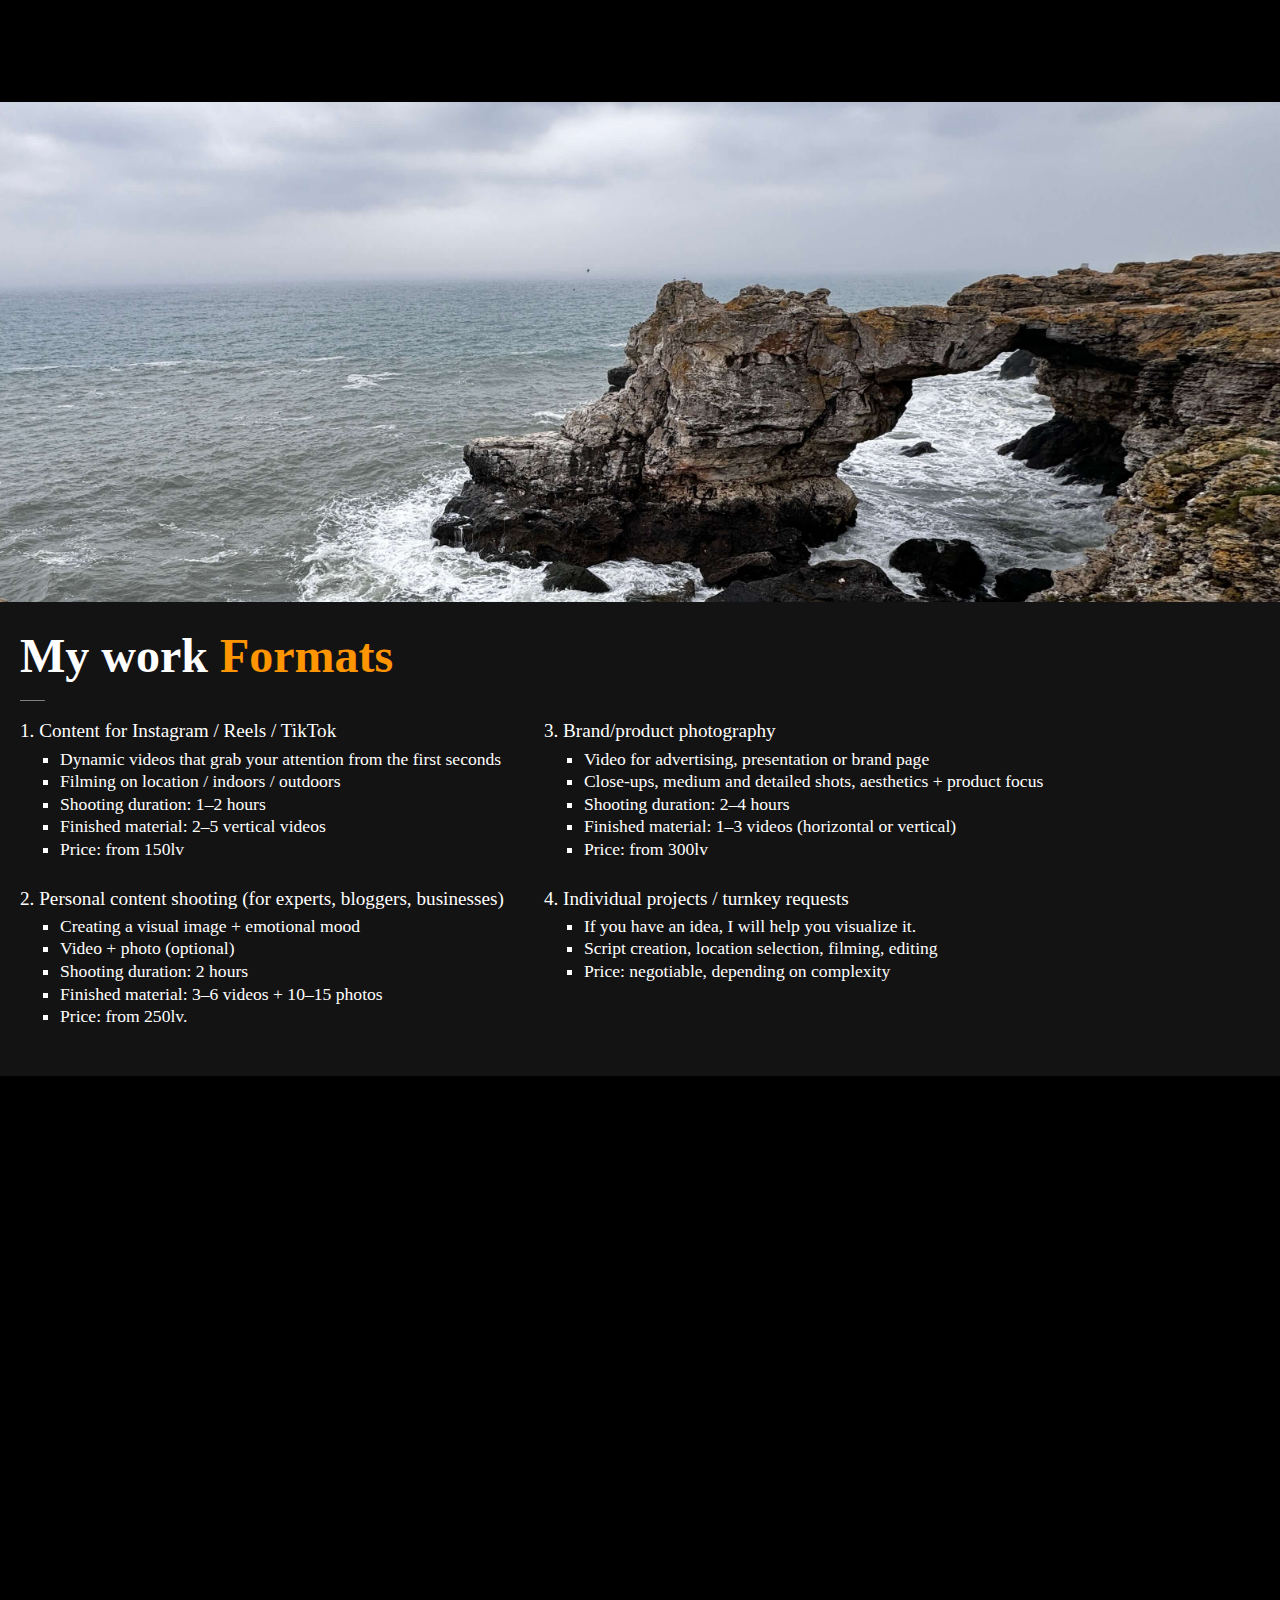
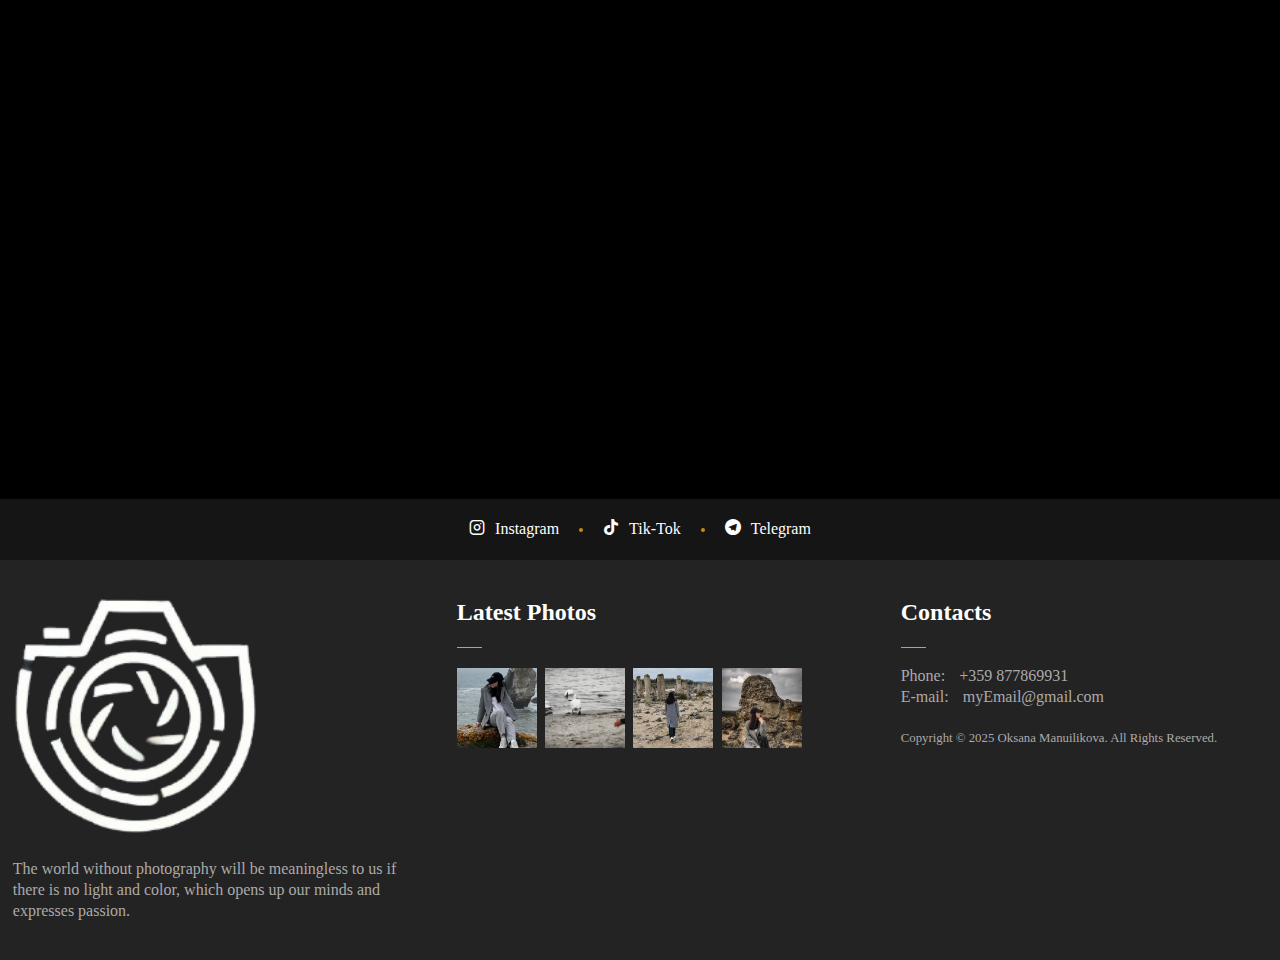
<file: about.html>
<!DOCTYPE html>
<html lang="en">
  <head>
    <!-- Google tag (gtag.js) -->
    <script
      async
      src="https://www.googletagmanager.com/gtag/js?id=G-0CSRZS2EW4"
    ></script>
    <script>
      window.dataLayer = window.dataLayer || [];
      function gtag() {
        dataLayer.push(arguments);
      }
      gtag("js", new Date());

      gtag("config", "G-0CSRZS2EW4");
    </script>
    <meta charset="UTF-8" />
    <meta name="viewport" content="width=device-width, initial-scale=1.0" />
    <title>About</title>
    <link rel="icon" type="image/png" href="./img/gallery/favicon.jpg" />
    <link rel="stylesheet" href="./css/base-styles.css" />
    <link id="theme-stylesheet" rel="stylesheet" href="css/style.css" />
    <link rel="stylesheet" href="css/adaptive.css" />
    <link
      rel="stylesheet"
      href="https://cdn.jsdelivr.net/npm/aos@2.3.4/dist/aos.css"
    />
    <link
      rel="stylesheet"
      href="https://cdn.jsdelivr.net/npm/@fancyapps/ui@4/dist/fancybox.css"
    />
    <link rel="stylesheet" href="./fonts/style.css" />
    <script src="https://code.jquery.com/jquery-3.6.0.min.js"></script>
  </head>
  <body>
    <div class="wrapper">
      <header id="header"></header>
      <main class="main">
        <div class="about">
          <div class="about__container">
            <div class="aboutPortfolio">
              <div class="aboutPortfolio__container">
                <div
                  class="aboutPortfolio__photo_container"
                  data-aos="fade-right"
                >
                  <img
                    src="./img/gallery/IMG_1609.jfif"
                    alt="Portfolio Img"
                    class="aboutPortfolio__photo"
                  />
                </div>
                <div
                  class="aboutMe__info aboutPortfolio__info"
                  data-aos="fade-left"
                >
                  <h3
                    class="aboutMe__title aboutMe__page_title"
                    data-i18n="formatsTitle"
                  >
                    My work <span>Formats</span>
                  </h3>
                  <div class="aboutMe__line"></div>
                  <div class="aboutMe__info_text">
                    <div class="aboutMe__lists_table">
                      <h4 class="aboutMe__text_title">
                        1. Content for Instagram / Reels / TikTok
                      </h4>
                      <ul>
                        <li data-i18n="format1Li1">
                          Dynamic videos that grab your attention from the first
                          seconds
                        </li>
                        <li data-i18n="format1Li2">
                          Filming on location / indoors / outdoors
                        </li>
                        <li data-i18n="format1Li3">
                          Shooting duration: 1–2 hours
                        </li>
                        <li data-i18n="format1Li4">
                          Finished material: 2–5 vertical videos
                        </li>
                        <li data-i18n="format1Li5">Price: from 150lv</li>
                      </ul>
                      <h4 class="aboutMe__text_title" data-i18n="format2Title">
                        2. Personal content shooting (for experts, bloggers,
                        businesses)
                      </h4>
                      <ul>
                        <li data-i18n="format2Li1">
                          Creating a visual image + emotional mood
                        </li>
                        <li data-i18n="format2Li2">Video + photo (optional)</li>
                        <li data-i18n="format2Li3">
                          Shooting duration: 2 hours
                        </li>
                        <li data-i18n="format2Li4">
                          Finished material: 3–6 videos + 10–15 photos
                        </li>
                        <li data-i18n="format2Li5">Price: from 250lv.</li>
                      </ul>
                    </div>
                    <div class="aboutMe__lists_table">
                      <h4 class="aboutMe__text_title" data-i18n="format3Title">
                        3. Brand/product photography
                      </h4>
                      <ul>
                        <li data-i18n="format3Li1">
                          Video for advertising, presentation or brand page
                        </li>
                        <li data-i18n="format3Li2">
                          Close-ups, medium and detailed shots, aesthetics +
                          product focus
                        </li>
                        <li data-i18n="format3Li3">
                          Shooting duration: 2–4 hours
                        </li>
                        <li data-i18n="format3Li4">
                          Finished material: 1–3 videos (horizontal or vertical)
                        </li>
                        <li data-i18n="format3Li5">Price: from 300lv</li>
                      </ul>
                      <h4 class="aboutMe__text_title" data-i18n="format4Title">
                        4. Individual projects / turnkey requests
                      </h4>
                      <ul>
                        <li data-i18n="format4Li1">
                          If you have an idea, I will help you visualize it.
                        </li>
                        <li data-i18n="format4Li2">
                          Script creation, location selection, filming, editing
                        </li>
                        <li data-i18n="format4Li3">
                          Price: negotiable, depending on complexity
                        </li>
                      </ul>
                    </div>
                  </div>
                </div>
              </div>
            </div>

            <div class="skills">
              <div class="skills__container">
                <div class="skills__info" data-aos="fade-right">
                  <h2 class="skills_title" data-i18n="skills-title">
                    My <span>Setup</span>
                  </h2>
                  <div class="aboutMe__line"></div>
                  <div class="skills__boxes_container">
                    <p
                      class="skills__boxes_info"
                      data-i18n="skills-description"
                    >
                      I shoot with the iPhone 15 Pro Max, using the full power
                      of mobile content creation. My setup is compact, flexible,
                      and fully capable of producing sharp, dynamic, and
                      aesthetic visuals — anytime, anywhere.
                    </p>
                    <h4
                      class="skills__boxes_infoTitile"
                      data-i18n="skills-gear-title"
                    >
                      My current gear:
                    </h4>
                    <ul class="skills__boxes_list">
                      <li data-i18n="skills-gear-camera">
                        Camera: iPhone 15 Pro Max
                      </li>
                      <li data-i18n="skills-gear-stabilizer">
                        Stabilizer: DJI Osmo Mobile 6 — for smooth, cinematic
                        movement
                      </li>
                      <li data-i18n="skills-gear-audio">
                        Audio: DJI wireless microphone — crystal-clear sound
                        without background noise
                      </li>
                      <li data-i18n="skills-gear-editing">
                        Post-production: Pro editing & color grading to keep the
                        mood and tell your story visually
                      </li>
                    </ul>
                    <p
                      class="skills__boxes_conclusion"
                      data-i18n="skills-conclusion"
                    >
                      This setup lets me stay agile and creative — capturing
                      content that feels real, stylish, and scroll-stopping.
                    </p>
                  </div>
                </div>
                <div
                  class="aboutPortfolio__photo_containerSkills"
                  data-aos="fade-left"
                >
                  <img
                    src="./img/gallery/IMG_2692.jfif"
                    alt="Portfolio Img"
                    class="aboutPortfolio__photo_skills"
                  />
                </div>
              </div>
            </div>
          </div>
        </div>
      </main>
      <footer id="footer"></footer>
    </div>

    <script src="./js/header.js"></script>
    <script src="./js/footer.js"></script>
    <script src="./js/lang.js"></script>
    <script src="https://cdn.jsdelivr.net/npm/aos@2.3.4/dist/aos.js"></script>
    <script src="https://cdn.jsdelivr.net/npm/@fancyapps/ui@4/dist/fancybox.umd.js"></script>
    <script src="./js/skills.js"></script>
    <script src="https://cdn.jsdelivr.net/npm/@fancyapps/ui@4/dist/fancybox.umd.js"></script>
  </body>
</html>
</file>
<file: css/base-styles.css>
*{
    padding: 0;
    margin: 0;
    border: 0;
  }
  *,*:before,*:after{
    -moz-box-sizing: border-box;
    -webkit-box-sizing: border-box;
    box-sizing: border-box;
  }
  :focus,:active{outline: none;}
  a:focus,a:active{outline: none;}
  
  nav,footer,header,aside{display: block;}
  
  html,body{
    height: 100%;
    width: 100%;
    font-size: 100%;
    line-height: 1;
    font-size: 16px;
    -ms-text-size-adjust: 100%;
    -moz-text-size-adjust: 100%;
    -webkit-text-size-adjust: 100%;
  }
  input,button,textarea{font-family:inherit;}
  
  input::-ms-clear{display: none;}
  button{cursor: pointer;}
  button::-moz-focus-inner {padding:0;border:0;}
  a, a:visited{text-decoration: none;}
  a:hover{text-decoration: none;}
  ul li{list-style: none;}
  img{vertical-align: top;}
  
  h1,h2,h3,h4,h5,h6{font-size:inherit;font-weight: 400;}
  
  
  body::-webkit-scrollbar { width: 0; }
  body{ -ms-overflow-style: none; }  
  /* =================================== */

/* Container styles */
.wrapper{
  display: flex;
  flex-direction: column;
  background-color: #000;
  color: #fff;
}

main{
  flex-grow: 1;
}
</file>
<file: css/style.css>
/* =======HEADER========= */

.burger-menu {
  display: none;
  position: relative;
}

.burger-menu__button {
  position: absolute;
  top: 10px;
  right: 10px;
  z-index: 30;
  width: 40px;
  height: 40px;
  border-radius: 50%;
  transition: 0.4s;
}

.burger-menu__lines,
.burger-menu__lines::after,
.burger-menu__lines::before {
  position: absolute;
  width: 32px;
  height: 3px;
  background: #ffffff;
  border-radius: 3px;
}

.burger-menu__lines {
  background: #ffffff;
  top: 50%;
  left: 50%;
  transform: translate(-50%, -50%);
  border-radius: 3px;
}

.burger-menu__lines::before {
  content: "";
  top: -6px;
  background: #ffffff;
}

.burger-menu__lines::after {
  content: "";
  top: 6px;
  background: #ffffff;
  color: #fff;
}
.burger-menu_active .burger-menu__button,
.burger-menu_active .burger-menu__lines {
  background-color: transparent;
}

.burger-menu_active .burger-menu__lines::before {
  top: 0;
  transform: rotate(45deg);
  background: #fff;
}

.burger-menu_active .burger-menu__lines::after {
  top: 0;
  transform: rotate(-45deg);
  background: #fff;
}

.burger-menu__nav {
  width: 100%;
  padding-top: 80px;
  position: fixed;
  z-index: 20;
  display: flex;
  flex-flow: column;
  height: 120%;
  background-color: #2a2a2a;
  overflow-y: auto;
  right: -100%;
  top: -20px;
  transition: 0.5s;
  display: flex;
  flex-direction: column;
  align-items: center;
}

.burger-menu_active .burger-menu__nav {
  right: 0;
}

.burger-menu__link {
  padding: 30px;
  font-family: "FortuneC";
  font-size: 1.78rem;
  text-decoration: none;
  text-transform: uppercase;
  letter-spacing: 5px;
  font-weight: bold;
  color: #fff;
}

.burger-menu__link :hover {
  filter: brightness(0.7);
}

.burger-menu__overlay {
  display: none;
  position: fixed;
  top: 0;
  left: 0;
  width: 100vw;
  height: 100vh;
  z-index: 10;
}
.burger-menu_active .burger-menu__overlay {
  display: block;
}

#header {
  position: absolute;
  left: 0;
  top: 0;
  z-index: 2;
  width: 100%;
}

@keyframes slideDown {
  0% {
    transform: translateY(-100%);
    opacity: 0;
  }
  100% {
    transform: translateY(0);
    opacity: 1;
  }
}

#header.sticky {
  position: fixed;
  top: 0;
  left: 0;
  width: 100%;
  z-index: 1000;
  background-color: #2a2a2a;
  box-shadow: 0 2px 10px rgba(0, 0, 0, 0.1);
  animation: slideDown 0.5s ease-out;
}

.header__container {
  width: 80%;
  display: flex;
  height: 80px;
  align-items: center;
  margin: 0 auto;
  position: relative;
}

.header__logo {
  flex-grow: 1;
}

.header__logo img {
  width: 7%;
}

.header__menu_container {
  display: flex;
  gap: 15px;
  align-items: center;
}

.header__menu_link {
  text-transform: uppercase;
  color: #dfdcdc;
  font-size: 1rem;
  transition: 0.3s all ease;
  font-family: 600;
}

.header__menu_link:hover {
  color: #fff;
  transition: 0.3s all ease;
}

.header__menu_item button {
  background-color: #00000000;
  text-transform: uppercase;
  font-size: 1rem;
  color: #dfdcdc;
  display: flex;
  flex-wrap: nowrap;
  gap: 10px;
}

.language-toggle__burger {
  display: none !important;
}

.active-lang {
  color: #ff9500;
}
/* ===============BANER=================== */
.baner {
  height: 100vh;
  position: relative;
}

.baner__container {
  display: flex;
}

.baner__leftSide {
  position: absolute;
  top: 0;
  left: -50px;
  height: 100vh;
  display: flex;
  justify-content: center;
  align-items: center;
  z-index: 2;
}

.baner__rightSide {
  position: relative;
  overflow: hidden;
}

.baner__leftSide_menu {
  display: flex;
  justify-content: flex-end;
}

.leftSide__menu_list {
  display: flex;
  transform: rotate(-90deg);
  gap: 20px;
}

.leftSide__menu_link {
  color: #dfdcdc;
  transition: 0.3s all ease;
  font-family: 1rem;
  font-weight: 500;
  line-height: 1.3rem;
}

.leftSide__menu_link:hover {
  color: #cd8810;
  transition: 0.3s all ease;
}

.leftSide__menu_instagram::after {
  content: "";
  display: inline-block;
  width: 4px;
  height: 4px;
  background-color: #cd8810;
  border-radius: 50%;
  margin-left: 20px;
  margin-bottom: 2px;
  justify-content: flex-end;
}

.logo__img {
  width: 5%;
}

.leftSide__menu_link span {
  margin: 0 10px 0 0;
}

/* ================ ABOUTME ==================== */
#aboutMe {
  background-color: #232526;
  width: 100vw;
  overflow: hidden;
}

.aboutMe__container {
  display: flex;
  width: 100%;
  max-width: 1280px;
  margin: 0 auto;
  padding: 5% 0;
}

.aboutMe__img_container {
  flex: 1;
  display: flex;
  justify-content: center;
  align-items: center;
}

.aboutMe__img_box {
  width: 100%;
  max-width: 450px;
  aspect-ratio: 1;
  overflow: hidden;
  border-radius: 50%;
  margin: 0 5%;
}

.aboutMe__img {
  width: 100%;
  height: 100%;
  object-fit: cover;
}

.aboutMe__info {
  flex: 1;
  padding: 20px;
}

.aboutMe__containerTitle,
.aboutMe__title,
.aboutMe__text {
  margin: 10px 0;
}

.aboutMe__containerTitle {
  color: #ff9500;
  text-transform: uppercase;
  font-size: 2rem;
  font-weight: 800;
  margin: 0 0 5% 0;
  line-height: 1.3rem;
}

.aboutMe__title {
  color: #fff;
  font-size: 3rem;
  font-weight: 600;
  font-family: "Open Sans";
}

.aboutMe__title span {
  color: #ff9500;
}

.aboutMe__text {
  color: #e2e2e2;
  font-size: 1.5rem;
  line-height: 2rem;
}

.aboutMe__line {
  width: 25px;
  height: 1px;
  background-color: #7f7f7f;
  margin: 20px 0;
}

/* ==============AboutPage================= */
.about {
  background-color: #000;
  overflow: hidden;
}

/* =================AboutPortfolio================== */
.aboutPortfolio {
  width: 100vw;
}
.aboutPortfolio__container {
  display: flex;
  flex-direction: column;
  max-width: 1280px;
  margin: 0 auto;
  padding: 8% 0;
}

.aboutPortfolio__photo_container {
  max-width: 100%;
  max-height: 500px;
  overflow: hidden;
  position: relative;
}

.aboutPortfolio__photo {
  width: 100vw;
  height: 100vh;
  object-fit: cover;
  object-position: bottom right;
}

.aboutPortfolio__photo_containerSkills {
  width: 100vw;
  max-height: 100vh;
  overflow: hidden;
  position: relative;
}

.aboutPortfolio__photo_skills {
  width: 100%;
  height: 100%;
  object-fit: cover;
  object-position: center 65%;
}

.aboutPortfolio__info {
  background: #141313;
}

.aboutMe__text_2 {
  color: #bbbbbb;
  font-size: 0.8rem;
  line-height: 1.1rem;
  font-family: "Open Sans";
}

.aboutMe__page_text {
  font-size: 1.5rem;
  line-height: 1.8rem;
  font-family: "Open Sans";
}

.aboutMe__page_text2 {
  font-size: 1rem;
}

/* ================Skills ================== */
.skills {
  width: 100vw;
  padding: 3% 0;
}

.skills__container {
  display: flex;
  max-width: 1280px;
  margin: 0 auto 5% auto;
  width: 70%;
  height: 780px;
}

.skills_title {
  color: #fff;
  font-size: 3rem;
  font-weight: 800;
}

.skills__info {
  background: #141313;
  padding: 2% 4%;
  width: 100%;
}

.skills__boxes_container {
  max-height: 780px;
  overflow-y: auto;
}

.skills_title span {
  color: #ff9500;
}

.skill__background {
  stroke: #2d2d2d;
}
@keyframes fillAnimation {
  from {
    stroke-dashoffset: 282.6;
  }
  to {
    stroke-dashoffset: var(--offset);
  }
}

.skill__progress {
  stroke: #d4a15a;
  stroke-dasharray: 282.6;
  animation: fillAnimation 2s ease-in-out forwards;
  transition: stroke-dashoffset 0.5s ease-in-out;
}

.skill__percentage {
  position: absolute;
  top: 50%;
  left: 50%;
  transform: translate(-50%, -50%);
  font-size: 0.8rem;
  font-weight: bold;
  color: #d4a15a;
}

.skill__information {
  max-width: 60%;
}

.skill__name {
  font-size: 1.5rem;
  font-weight: 600;
  margin: 0;
  color: #fff;
  text-transform: uppercase;
  margin: 10px 0;
}

.skill__description {
  font-size: 1rem;
  margin: 5px 0 0;
  color: #cccccc;
  font-family: "Open Sans";
  line-height: 1.3rem;
}

/* =================HomeGallery===================== */
.homeGallary {
  width: 100vw;
  background-color: #000;
  display: flex;
  flex-direction: column;
}

.gallary__line {
  align-self: center;
  margin: 1% 0 5% 0;
}

.homeGallary__title {
  font-size: 2rem;
  font-weight: 700;
  padding: 2% 0 0 0;
  color: #fff;
  text-align: center;
}

.homeGallary__title span {
  color: #ff9500;
}

.homeGallery__item {
  width: 100%;
  max-width: 350px;
  margin-bottom: 1em;
  object-fit: cover;
  transition: width 0.3s ease-in-out;
}

.homeGallary__container {
  columns: 350px;
  padding: 1%;
}

.homeGallary__container img {
  max-width: 100%;
  height: auto;
  break-inside: avoid;
  display: inline-block;
}

.homeGallery__video-container {
  position: relative;
  display: inline-block;
  cursor: pointer;
}

.homeGallery__video-container::after {
  content: "";
  position: absolute;
  top: 50%;
  left: 50%;
  width: 60px;
  height: 60px;
  background: rgba(0, 0, 0, 0.6);
  border-radius: 50%;
  display: flex;
  align-items: center;
  justify-content: center;
  transform: translate(-50%, -50%);
}

.homeGallery__video-container::before {
  content: "";
  position: absolute;
  top: 50%;
  left: 50%;
  width: 0;
  height: 0;
  border-left: 20px solid white;
  border-top: 12px solid transparent;
  border-bottom: 12px solid transparent;
  transform: translate(-40%, -50%);
  z-index: 2;
}

/* =====================Footer======================= */
#footer {
  width: 100vw;
  background-color: #232323;
  color: #acaaaa;
}

.footer__container {
  max-width: 1280px;
  display: flex;
  margin: 2% auto;
  padding: 1%;
}

.footer__leftSide {
  width: 33%;
  margin: 0 30px 0 0;
}

.footer__logo img {
  width: 60%;
}

.footer__leftSide_text {
  margin: 25px 0 0 0;
}

.footer__center {
  margin: 0 30px 0 0;
}

.footer__title {
  font-size: 1.5rem;
  line-height: 1.8rem;
  font-weight: 700;
  color: #fff;
}
.footer__line {
  background-color: #ff9500;
}

.footer__center {
  width: 33%;
}
.footer__gallery {
  display: flex;
  gap: 2%;
  flex-wrap: nowrap;
}

.footer__gallery_item {
  width: 80px;
  height: 80px;
  object-fit: cover;
}

.footer__rightSide {
  display: flex;
  flex-direction: column;
}

.footer__contact {
  display: flex;
  flex-direction: column;
  gap: 5px;
  margin: 0 0 25px 0;
}

.footer__contact span {
  margin-right: 10px;
}

.copyright {
  font-size: 0.8rem;
  line-height: 1.1rem;
}

.footer__leftSide_text {
  font-size: 1rem;
  line-height: 1.3rem;
}

.footer-links {
  width: 100%;
  display: flex;
  justify-content: center;
  gap: 20px;
  background: #151515;
  padding: 20px 0;
}

.footer-links a {
  color: #fff;
  font-size: 1rem;
  font-weight: 400;
}

.footer-links a:hover {
  color: #cd8810;
}

.leftSide__menu_tiktok::after {
  content: "";
  display: inline-block;
  width: 4px;
  height: 4px;
  background-color: #cd8810;
  border-radius: 50%;
  margin-left: 20px;
  margin-bottom: 2px;
  justify-content: flex-end;
}

/* ============================= Gallery =============================== */

.gallery {
  padding: 10% 0 0 0;
  background-color: #000;
}

.gallery__container {
  max-width: 1080px;
  margin: 0 auto;
  columns: 300px;
  padding: 1%;
}

.gallery__title {
  text-align: center;
  color: #fff;
  font-size: 4rem;
  line-height: 4.3rem;
  font-weight: 800;
  margin: 0 0 3% 0;
}

/* ========================Contact ======================== */
.contacts {
  width: 100vw;
  height: auto;
  color: #fff;
}

.contacts__wrapper {
  width: 1080px;
  margin: 8% auto;
}

.contacts__title {
  font-size: 3rem;
  font-weight: 600;
  margin: 0 0 4% 0;
}

.contacts__container {
  display: flex;
}

.contacts__leftSide {
  display: flex;
  gap: 5%;
  max-width: 66.6%;
  flex-grow: 1;
}

.contacts {
  padding: 50px;
  display: flex;
  justify-content: center;
  align-items: center;
}

.contacts__text {
  margin-bottom: 30px;
}

.contacts__description {
  margin-bottom: 10px;
  font-size: 1.2rem;
  line-height: 1.5rem;
}

.contacts__details {
  font-size: 1rem;
  line-height: 1.3rem;
}

.contact-item {
  display: flex;
  align-items: center;
  margin-bottom: 15px;
}

.contact-item p {
  color: #fff !important;
}
.contact-item span {
  display: flex;
  justify-content: center;
  align-items: center;
  width: 60px;
  height: 60px;
  border: 1px solid #cd8810;
  border-radius: 50%;
  font-size: 1.1rem;
  font-weight: 200;
  margin: 0 10px 0 0;
}

.contacts-form__container {
  width: 40%;
  align-self: flex-end;
  margin: 0 0 50px 0;
}

#contacts-form {
  display: flex;
  flex-direction: column;
  gap: 15px;
}

#contacts-form input,
#contacts-form textarea {
  width: 100%;
  padding: 10px;
  font-size: 1rem;
  border: none;
  border-bottom: 1px solid #fff;
  background: transparent;
  color: #fff;
  outline: none;
  text-align: center;
}

#contacts-form input::placeholder,
#contacts-form textarea::placeholder {
  color: #aaa;
}

#contacts-form textarea {
  resize: none;
  height: 100px;
}

#contacts-form button {
  padding: 10px 20px;
  background-color: transparent;
  color: #fff;
  border: 1px solid #cd8810;
  border-radius: 5px;
  font-size: 1rem;
  cursor: pointer;
  transition: all 0.3s ease;
  max-width: 30%;
  align-self: center;
}

#contacts-form button:hover {
  background-color: #cd8810;
}

.aboutMe__text_title {
  font-size: 1.2rem;
}

.aboutMe__info_text ul {
  margin: 10px 0 30px 40px;
  display: flex;
  flex-direction: column;
  gap: 5px;
}

.aboutMe__info_text ul li {
  list-style: square !important;
  font-size: 1.1rem;
}

.aboutMe__info_text {
  display: flex;
  gap: 40px;
}

.skills__boxes_info {
  font-size: 1.2rem;
  margin-bottom: 20px;
  line-height: 120%;
}

.skills__boxes_infoTitile {
  font-size: 1.4rem;
  margin-bottom: 15px;
}

.skills__boxes_list {
  display: flex;
  flex-direction: column;
  gap: 10px;
  margin: 0 0 20px 0;
}

.skills__boxes_list li {
  margin: 0 0 0 40px;
  font-size: 1.2rem;
  line-height: 120%;
  list-style: square;
}

.skills__boxes_conclusion {
  font-size: 1.2rem;
  line-height: 120%;
}

.gallery-controls {
  display: flex;
  gap: 10px;
  margin: 100px 0 0 0;
  justify-content: center;
}

.gallery-filter {
  font-size: 1.2rem;
  padding: 8px 15px;
  border: none;
  background: #33333300;
  color: #fff;
  cursor: pointer;
  border-radius: 5px;
  text-transform: uppercase;
}

.gallery-filter:hover {
  color: #dfdcdc;
  transition: 0.3s all ease;
}

.homeGallary__container a {
  display: block;
}

.hidden {
  display: none !important;
}
</file>
<file: css/adaptive.css>
@media (max-width: 728px) {
  #header {
    position: fixed;
    top: 0px;
    right: 0px;
    z-index: 200;
    width: 100vw;
  }

  .burger-menu {
    display: block;
    height: 60px;
    z-index: 10000;
  }

  .header__menu {
    display: none;
  }

  .header__logo img {
    width: 50px;
    margin: 0 0 0 5%;
  }
}

@media (max-width: 728px) {
  .baner__leftSide {
    display: none;
  }

  .slide__information,
  .slide__title {
    width: 100%;
  }

  .slide__text {
    display: none;
  }

  .aboutPortfolio__photo {
    display: none;
  }

  .aboutPortfolio__container {
    margin: 10% 0 0 0;
  }

  .aboutMe__info_text {
    display: block;
  }
}

@media (max-width: 728px) {
  .aboutMe__container {
    flex-direction: column;
    gap: 20px;
  }

  .aboutMe__text {
    width: 100%;
  }
}

@media (max-width: 728px) {
  .skills__container {
    flex-direction: column;
    width: 100%;
  }

  .skills__info {
    width: 100%;
  }

  .aboutPortfolio__photo_skills {
    object-position: center center;
  }

  .footer__logo {
    text-align: center;
  }
}

@media (max-width: 728px) {
  .footer__container {
    flex-direction: column;
    gap: 20px;
  }

  .gallery-controls {
    flex-wrap: wrap;
  }

  .footer__leftSide {
    width: 100%;
  }

  .footer__center {
    width: 100%;
  }

  .footer-links a:hover {
    color: #fff;
  }
}

@media (max-width: 347px) {
  .footer__last_img {
    display: none;
  }
}

@media (max-width: 717px) {
  .homeGallary__container {
    columns: 100%;
    text-align: center;
  }

  .gallery__box {
    columns: 100%;
    text-align: center;
  }
}

@media (max-width: 728px) {
  .contacts__container {
    flex-direction: column;
  }

  .contact-item {
    flex-direction: column;
    gap: 20px;
    margin-bottom: 30px;
  }

  .contacts__leftSide {
    flex-direction: column-reverse;
    max-width: 100%;
  }

  .contacts__title {
    text-align: center;
    margin-bottom: 30px;
  }

  #contacts-form {
    align-items: center;
    justify-content: center;
  }

  .contacts-form__container {
    width: 100%;
  }

  #contacts-form button:hover {
    background-color: #ffffff00;
  }

  .gallery__title {
    margin: 30px 0 0 0;
  }
  .gallery-controls {
    margin: 20px 0 0 0;
  }

  .language-toggle__burger {
    display: flex !important;
    width: 100%;
    justify-content: center;
  }

  .header__menu_item {
    width: 100%;
    justify-content: center;
  }
}
</file>
<file: fonts/style.css>
@font-face {
  font-family: 'icomoon';
  src:  url('./fonts/icomoon.eot?xkhq3x');
  src:  url('./fonts/icomoon.eot?xkhq3x#iefix') format('embedded-opentype'),
    url('./fonts/icomoon.ttf?xkhq3x') format('truetype'),
    url('./fonts/icomoon.woff?xkhq3x') format('woff'),
    url('./fonts/icomoon.svg?xkhq3x#icomoon') format('svg');
  font-weight: normal;
  font-style: normal;
  font-display: block;
}

[class^="icon-"], [class*=" icon-"] {
  /* use !important to prevent issues with browser extensions that change fonts */
  font-family: 'icomoon' !important;
  speak: never;
  font-style: normal;
  font-weight: normal;
  font-variant: normal;
  text-transform: none;
  line-height: 1;

  /* Better Font Rendering =========== */
  -webkit-font-smoothing: antialiased;
  -moz-osx-font-smoothing: grayscale;
}

.icon-up:before {
  content: "\e902";
}
.icon-left:before {
  content: "\e903";
}
.icon-right:before {
  content: "\e904";
}
.icon-tiktok:before {
  content: "\e900";
}
.icon-instagram:before {
  content: "\e901";
}
.icon-mobile:before {
  content: "\e958";
}
.icon-play:before {
  content: "\ea1c";
}
.icon-arrow-up:before {
  content: "\ea3a";
}
.icon-mail:before {
  content: "\ea84";
}
.icon-telegram:before {
  content: "\ea95";
}
</file>
